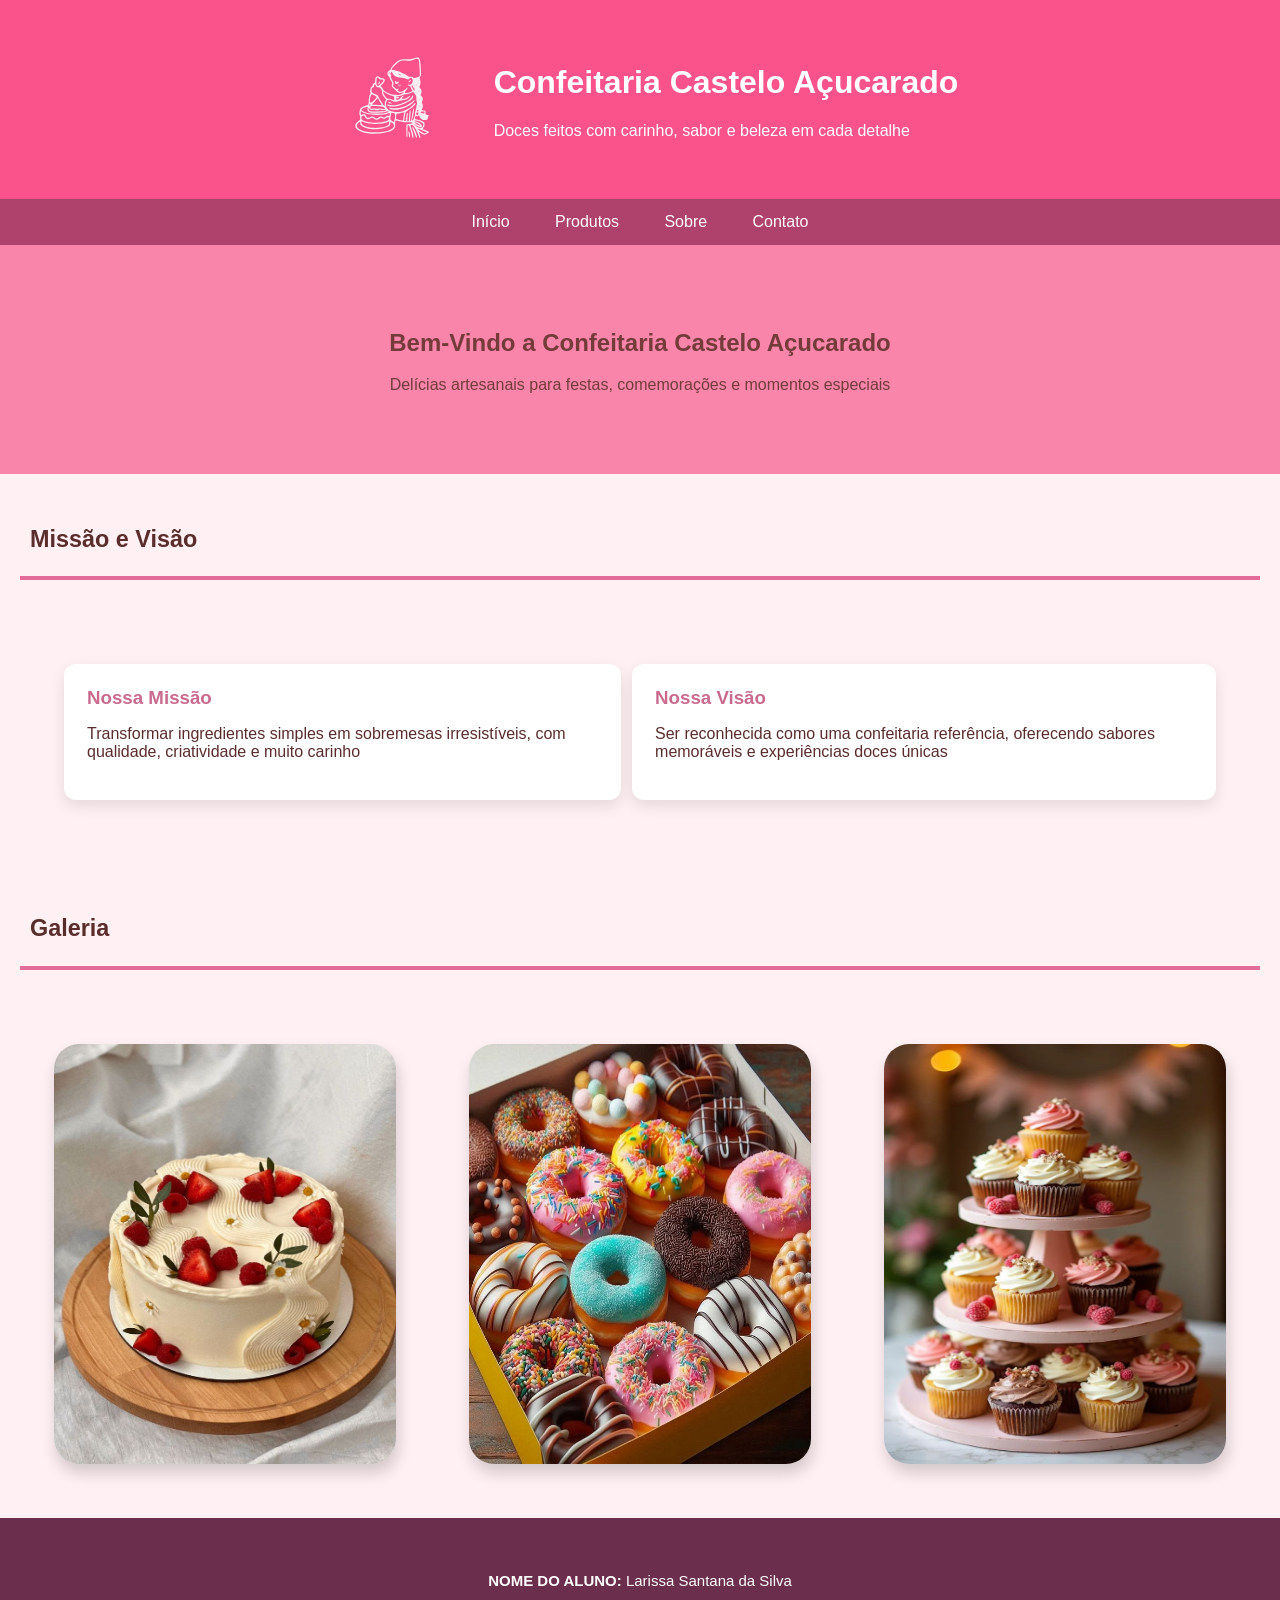
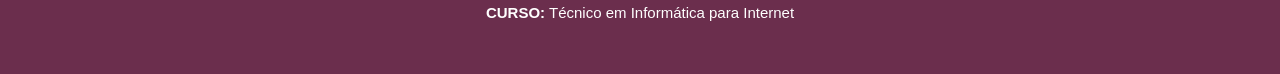
<file: index.html>
<!DOCTYPE html>
<html lang="pt-br">
<head>
    <meta charset="UTF-8">
    <meta name="viewport" content="width=device-width, initial-scale=1.0">
    <link rel="stylesheet" href="css/style.css">
    <title>Confeitaria</title>
</head>
<body>
    <header class="container-topo">
        <img src="img/logo.svg" alt="Logo da Confeitaria">
        <div class="topo-texto">
            <h1>Confeitaria Castelo Açucarado</h1>
            <p>Doces feitos com carinho, sabor e beleza em cada detalhe</p>
        </div>
    </header>

    <nav class="nav">
        <a href="index.html">Início</a>
        <a href="produtos.html">Produtos</a>
        <a href="sobre.html">Sobre</a>
        <a href="contatos.html">Contato</a>
    </nav>

        
        <div class="banner">
            <h2>Bem-Vindo a Confeitaria Castelo Açucarado</h2>
            <p>Delícias artesanais para festas, comemorações e momentos especiais</p>
        </div>

         <div class="texto">
            <h3>Missão e Visão</h3>
        </div>
        <hr>

        <div class="descricao">
            <div class="item">
                <h3>Nossa Missão</h3>
                <p>Transformar ingredientes simples em sobremesas irresistíveis, com qualidade, criatividade e muito carinho</p>
            </div>
            <div class="item">
                <h3>Nossa Visão</h3>
                <p>Ser reconhecida como uma confeitaria referência, oferecendo sabores memoráveis e experiências doces únicas</p>
            </div>
        </div>

        <div class="texto">
            <h3>Galeria</h3>
        </div>
        <hr>

        <div class="galeria">
            
            <div class="galeria-item">
                <img src="img/bolo.jpg" alt="Bolo">
            </div>
            <div class="galeria-item">
                <img src="img/donuts.jpg" alt="Donuts">
            </div>
            <div class="galeria-item">
                <img src="img/cupcakes.jpg" alt="Cupcakes"> 
            </div>

        </div>

       
    <footer>
        <p><strong>NOME DO ALUNO:</strong> Larissa Santana da Silva</p>
        <p><strong>CURSO:</strong> Técnico em Informática para Internet</p>
    </footer>
</body>
</html>
</file>
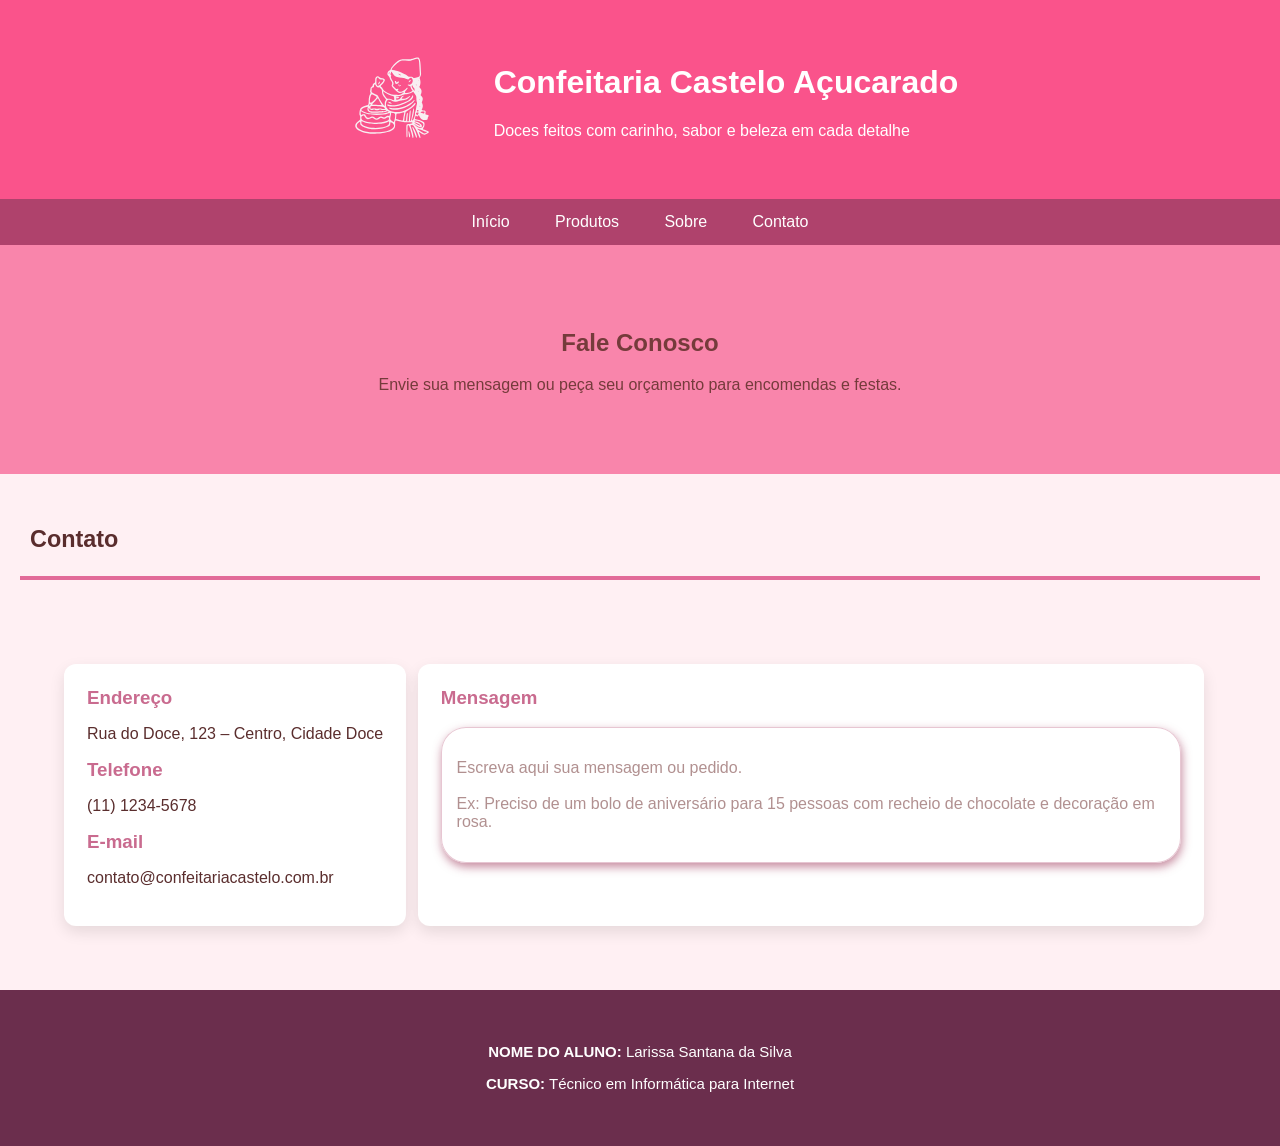
<file: contatos.html>
<!DOCTYPE html>
<html lang="pt-br">
<head>
    <meta charset="UTF-8">
    <meta name="viewport" content="width=device-width, initial-scale=1.0">
    <link rel="stylesheet" href="css/style.css">
    <title>Contato - Confeitaria Castelo Açucarado</title>
</head>
<body>
    <header class="container-topo">
        <img src="img/logo.svg" alt="Logo da Confeitaria">
        <div class="topo-texto">
            <h1>Confeitaria Castelo Açucarado</h1>
            <p>Doces feitos com carinho, sabor e beleza em cada detalhe</p>
        </div>
        
    </header>

    <nav class="nav">
        <a href="index.html">Início</a>
        <a href="produtos.html">Produtos</a>
        <a href="sobre.html">Sobre</a>
        <a href="contatos.html">Contato</a>
    </nav>

    <div class="banner">
        <h2>Fale Conosco</h2>
        <p>Envie sua mensagem ou peça seu orçamento para encomendas e festas.</p>
    </div>

    <div class="texto">
        <h3>Contato</h3>
    </div>
    <hr>

    <div class="descricao">
        <div class="item">
            <h3>Endereço</h3>
            <p>Rua do Doce, 123 – Centro, Cidade Doce</p>
            <h3>Telefone</h3>
            <p>(11) 1234-5678</p>
            <h3>E-mail</h3>
            <p>contato@confeitariacastelo.com.br</p>
        </div>
        <div class="item formulario">
            <h3>Mensagem</h3>
            <br>
            <div class="message-box">
                <p>Escreva aqui sua mensagem ou pedido. <br><br> Ex: Preciso de um bolo de aniversário para 15 pessoas com recheio de chocolate e decoração em rosa.</p>
            </div>
        </div>
    </div>

    <footer>
        <p><strong>NOME DO ALUNO:</strong> Larissa Santana da Silva</p>
        <p><strong>CURSO:</strong> Técnico em Informática para Internet</p>
    </footer>
</body>
</html>
</file>
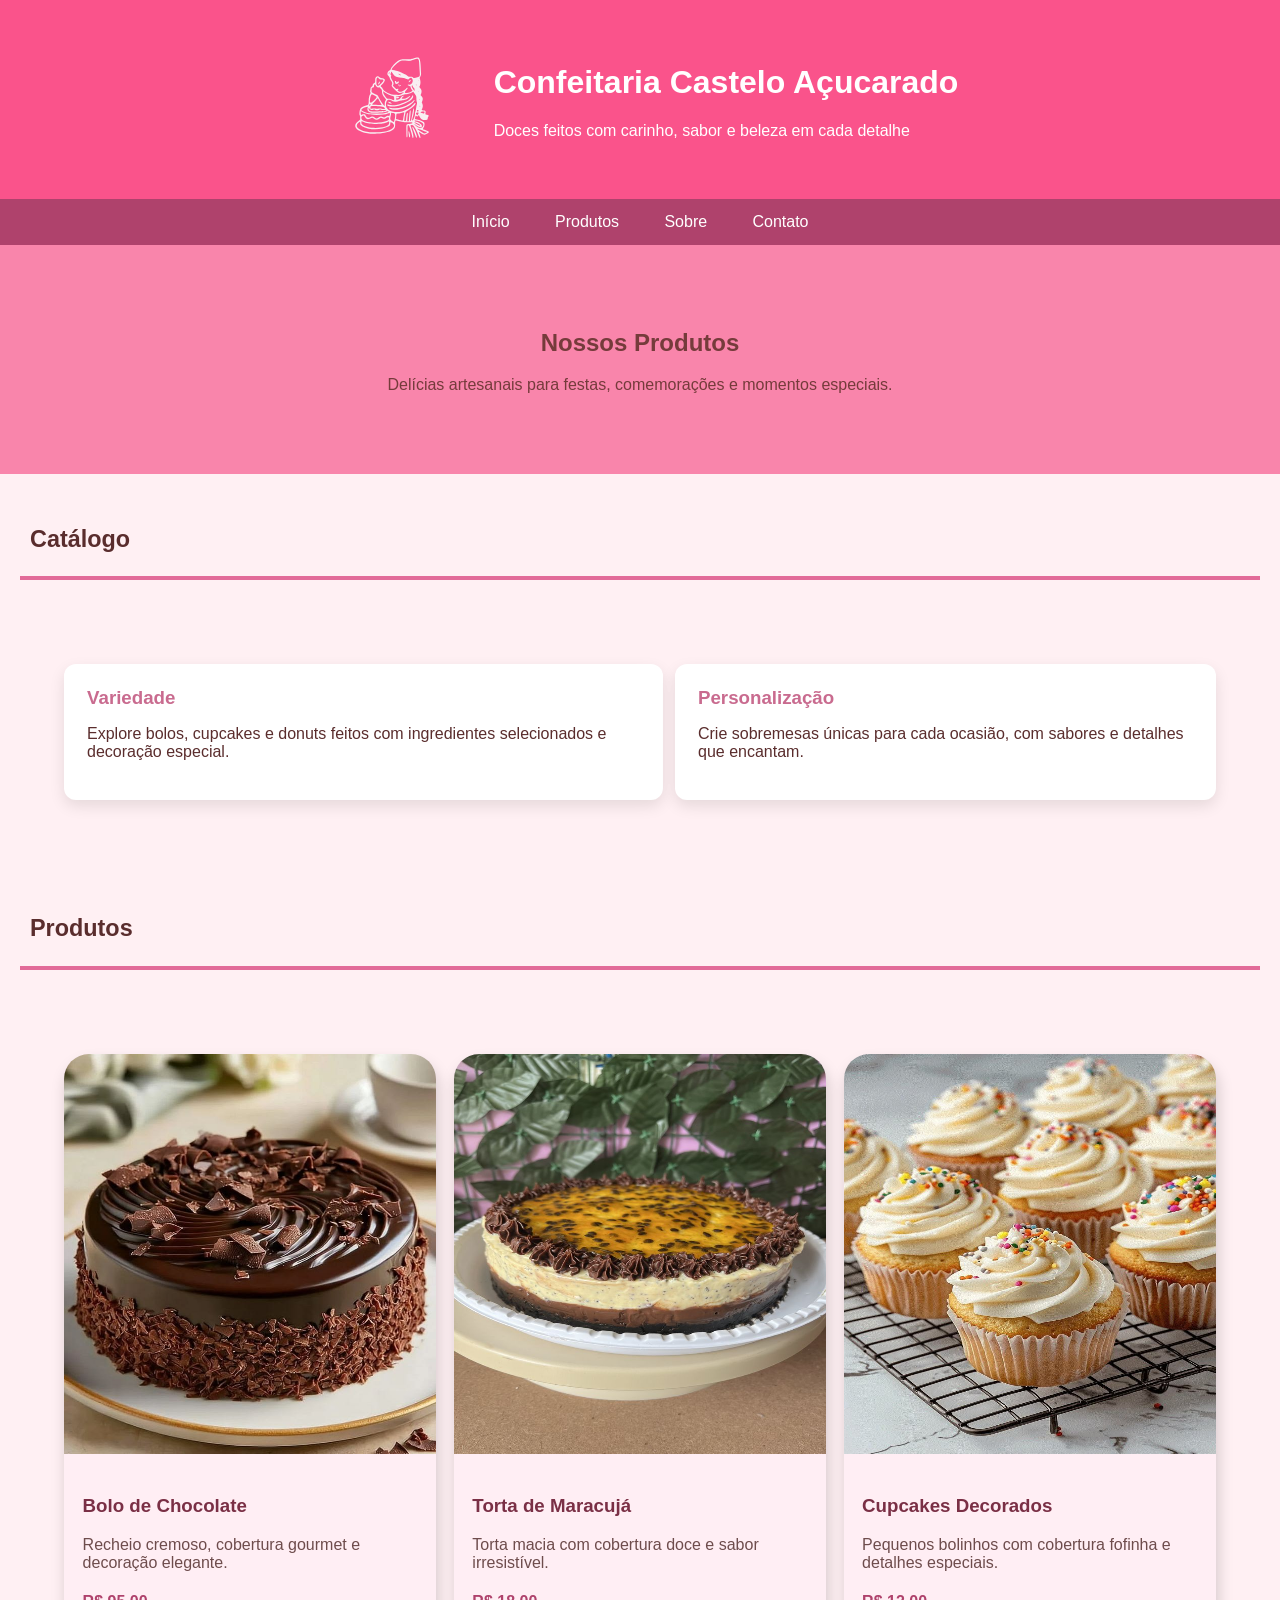
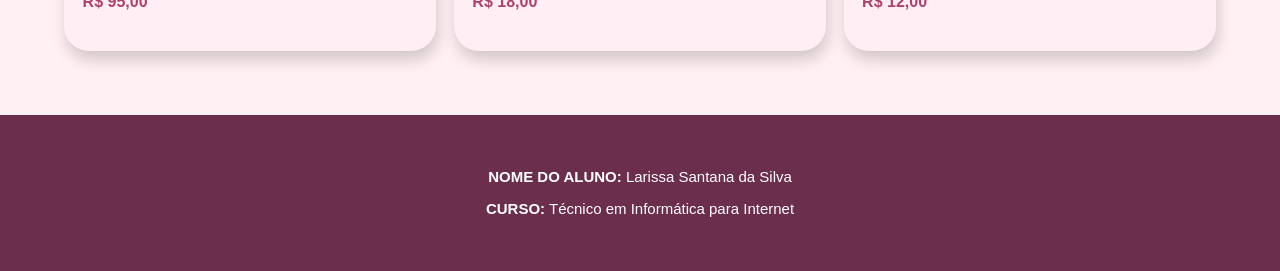
<file: produtos.html>
<!DOCTYPE html>
<html lang="pt-br">
<head>
    <meta charset="UTF-8">
    <meta name="viewport" content="width=device-width, initial-scale=1.0">
    <link rel="stylesheet" href="css/style.css">
    <title>Produtos - Confeitaria Castelo Açucarado</title>
</head>
<body>
    <header class="container-topo">
        <img src="img/logo.svg" alt="Logo da Confeitaria">
        <div class="topo-texto">
            <h1>Confeitaria Castelo Açucarado</h1>
            <p>Doces feitos com carinho, sabor e beleza em cada detalhe</p>
        </div>
    </header>

    <nav class="nav">
        <a href="index.html">Início</a>
        <a href="produtos.html">Produtos</a>
        <a href="sobre.html">Sobre</a>
        <a href="contatos.html">Contato</a>
    </nav>

  
        <div class="banner">
            <h2>Nossos Produtos</h2>
            <p>Delícias artesanais para festas, comemorações e momentos especiais.</p>
        </div>

        <div class="texto">
            <h3>Catálogo</h3>
        </div>
        <hr>

        <div class="descricao">
            <div class="item">
                <h3>Variedade</h3>
                <p>Explore bolos, cupcakes e donuts feitos com ingredientes selecionados e decoração especial.</p>
            </div>
            <div class="item">
                <h3>Personalização</h3>
                <p>Crie sobremesas únicas para cada ocasião, com sabores e detalhes que encantam.</p>
            </div>
        </div>

        <div class="texto">
            <h3>Produtos</h3>
        </div>
        <hr>

        <section class="grade-produtos">
            <div class="cartao-produto">
                <img src="img/chocolatecake.jpg" alt="Bolo decorado">
                <div class="info-produto">
                    <h3>Bolo de Chocolate</h3>
                    <p>Recheio cremoso, cobertura gourmet e decoração elegante.</p>
                    <h4>R$ 95,00</h4>
                </div>
            </div>

            <div class="cartao-produto">
                <img src="img/torta.jpg" alt="Torta">
                <div class="info-produto">
                    <h3>Torta de Maracujá</h3>
                    <p>Torta macia com cobertura doce e sabor irresistível.</p>
                    <h4>R$ 18,00</h4>
                </div>
            </div>

            <div class="cartao-produto">
                <img src="img/cupcakebranco.jpg" alt="Cupcakes coloridos">
                <div class="info-produto">
                    <h3>Cupcakes Decorados</h3>
                    <p>Pequenos bolinhos com cobertura fofinha e detalhes especiais.</p>
                    <h4>R$ 12,00</h4>
                </div>
            </div>
        </section>

    <footer>
        <p><strong>NOME DO ALUNO:</strong> Larissa Santana da Silva</p>
        <p><strong>CURSO:</strong> Técnico em Informática para Internet</p>
    </footer>
</body>
</html>
</file>
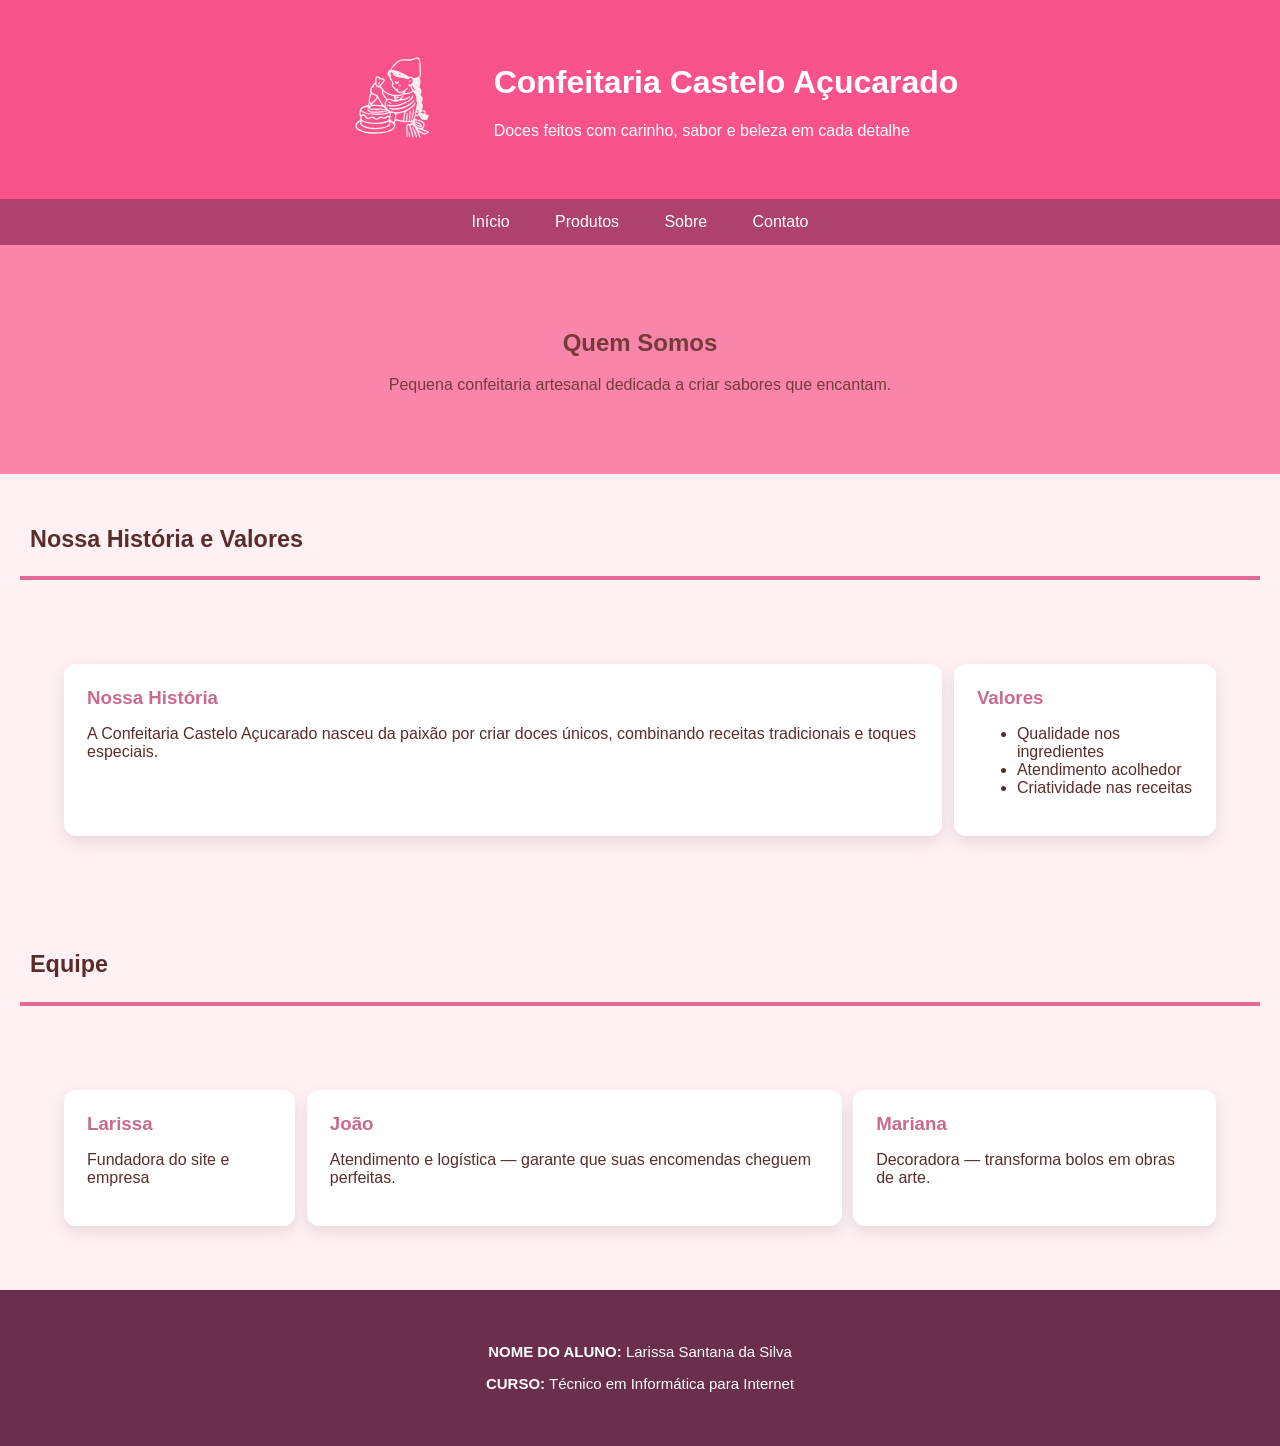
<file: sobre.html>
<!DOCTYPE html>
<html lang="pt-br">
<head>
    <meta charset="UTF-8">
    <meta name="viewport" content="width=device-width, initial-scale=1.0">
    <link rel="stylesheet" href="css/style.css">
    <title>Sobre - Confeitaria Castelo Açucarado</title>
</head>
<body>
    <header class="container-topo">
        <img src="img/logo.svg" alt="Logo da Confeitaria">
        <div class="topo-texto">
            <h1>Confeitaria Castelo Açucarado</h1>
            <p>Doces feitos com carinho, sabor e beleza em cada detalhe</p>
        </div>
    </header>

    <nav class="nav">
        <a href="index.html">Início</a>
        <a href="produtos.html">Produtos</a>
        <a href="sobre.html">Sobre</a>
        <a href="contatos.html">Contato</a>
    </nav>

    <div class="banner">
        <h2>Quem Somos</h2>
        <p>Pequena confeitaria artesanal dedicada a criar sabores que encantam.</p>
    </div>

    <div class="texto">
        <h3>Nossa História e Valores</h3>
    </div>
    <hr>

    <div class="descricao">
        <div class="item">
            <h3>Nossa História</h3>
            <p>A Confeitaria Castelo Açucarado nasceu da paixão por criar doces únicos, combinando receitas tradicionais e toques especiais.</p>
        </div>
        <div class="item">
            <h3>Valores</h3>
            <ul>
                <li>Qualidade nos ingredientes</li>
                <li>Atendimento acolhedor</li>
                <li>Criatividade nas receitas</li>
            </ul>
        </div>
    </div>

    <div class="texto">
        <h3>Equipe</h3>
    </div>
    <hr>

    <div class="descricao">
        <div class="item">
            <h3>Larissa</h3>
            <p>Fundadora do site e empresa</p>
        </div>
        <div class="item">
            <h3>João</h3>
            <p>Atendimento e logística — garante que suas encomendas cheguem perfeitas.</p>
        </div>
        <div class="item">
            <h3>Mariana</h3>
            <p>Decoradora — transforma bolos em obras de arte.</p>
        </div>
    </div>

    <footer>
        <p><strong>NOME DO ALUNO:</strong> Larissa Santana da Silva</p>
        <p><strong>CURSO:</strong> Técnico em Informática para Internet</p>
    </footer>
</body>
</html>
</file>
<file: css/style.css>
body {
    margin: 0 auto;
    font-family: Arial, sans-serif;
    background: rgb(255, 240, 243);
    color: rgb(90, 45, 45);
}

.container-topo{
    background-color: rgba(250, 80, 137, 0.979);
    color: rgb(255, 255, 255);
    padding: 2%;
    display: flex;
    align-items: center;
    justify-content: center;
    gap: 2%;
}

.container-topo img {
    width: 12%;
}

.nav {
    background-color: rgb(175, 66, 108);
    display: flex;
    justify-content: center;
    gap: 3%;
    padding: 0.8%;
    
}

.nav a {
    color: rgb(255, 255, 255);
    text-decoration: none;
    padding: 0.3%;
}

.nav a:hover {
    background: rgb(255, 255, 255);
    color: rgb(175, 66, 108);
    border-radius: 25px;
}

.banner {
    background-color: rgba(247, 92, 143, 0.712);
    color: rgb(117, 59, 59);
    padding: 5%;
    text-align: center;
}

.descricao {
    display: flex;
    gap: 1%;
    padding: 5%;
}

.item {
    background: rgb(255, 255, 255);
    padding: 2%;
    border-radius: 12px;
    box-shadow: 0 6px 15px rgba(0, 0, 0, 0.1);
}

.item h3 {
    color: rgb(201, 107, 143);
    margin: 0;
}
.texto {
    padding-left: 30px;
    color:rgb(90, 45, 45);
    font-size: 20px;
    margin-top: 4%;

}
hr{
    border: solid 2px rgb(226, 107, 152);
    margin: 20px;
}

.galeria {
    display: flex;
    gap: 2%;
    padding: 30px;
    justify-content: center;
    
}

.galeria-item {
    background: rgb(255, 238, 244);
    border-radius: 25px;
    box-shadow: 2px 9px 15px rgba(0, 0, 0, 0.171);
    display: flex;
    justify-content: center;
    align-items: center;
    width: 400px;
    height: 420px;
    margin: 2%
}

.galeria-item img {
    width: 100%;
    height: 100%;
    border-radius: 25px;
}


footer {
    background: rgb(107, 46, 77);
    color: rgb(255, 255, 255);
    text-align: center;
    padding: 3%;
    font-size:15px;
}


/*Produtos*/

.grade-produtos {
    display: flex;
    justify-content: center;
    gap: 1.5%;
    padding: 5%;
}

.cartao-produto {
    background: rgb(255, 238, 244);
    border-radius: 25px;
    box-shadow: 2px 9px 15px rgba(0, 0, 0, 0.171);
    width: 100%;
   
}

.cartao-produto img {
    width: 100%;
    height: 400px;
    border-radius: 25px 25px 0 0;
}

.info-produto {
    padding: 5%;
}

.info-produto h3 {
    color: rgb(122, 47, 69);
}

.info-produto p {
    color: rgb(110, 76, 76);
    font-size: 100%;
}

.info-produto h4 {
    color: rgb(175, 66, 108);
}

/*Contato*/

.message-box {
    border: 1px solid rgba(175, 66, 108, 0.3);
    background: rgba(255, 255, 255, 0.85);
    padding:  2%;
    border-radius: 25px;
    color: rgba(117, 59, 59, 0.568);
    box-shadow: 1px 4px 10px rgba(145, 29, 68, 0.514);
}
</file>
